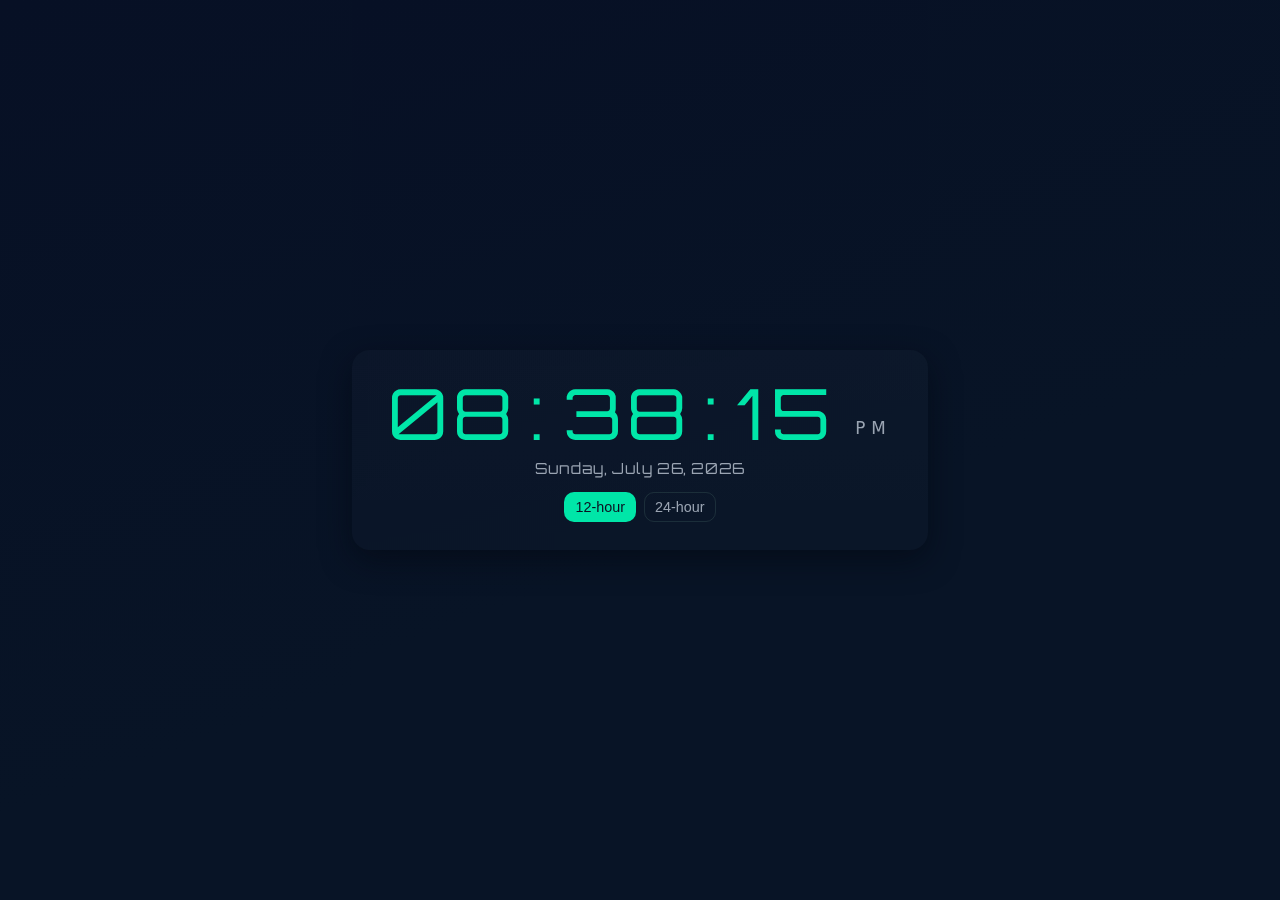
<file: clock.html>
<!DOCTYPE html>
<html lang="en">
<head>
  <meta charset="utf-8" />
  <meta name="viewport" content="width=device-width,initial-scale=1" />
  <title>Digital Clock</title>
  <link href="https://fonts.googleapis.com/css2?family=Orbitron:wght@400;700&display=swap" rel="stylesheet">
  <style>
    :root{
      --bg:#0b1020;
      --card:#0f1724;
      --accent:#00e6a8;
      --muted:#9aa4b2;
    }

    html,body{ height:100%; margin:0; font-family: 'Orbitron', system-ui, sans-serif; background: linear-gradient(160deg,#071025 0%, #081426 60%); color:var(--accent); display:flex; align-items:center; justify-content:center; }

    .clock {
      background: linear-gradient(180deg, rgba(255,255,255,0.02), rgba(255,255,255,0.01));
      backdrop-filter: blur(6px);
      border-radius: 18px;
      padding: 28px 36px;
      box-shadow: 0 10px 30px rgba(3,8,18,0.6);
      text-align:center;
      min-width:300px;
    }

    .time {
      font-size: 4.4rem;
      letter-spacing: 6px;
      line-height: 1;
      display:flex;
      justify-content:center;
      gap:12px;
      align-items:baseline;
    }

    .segment { display:inline-block; min-width: 1ch; }

    .ampm {
      font-size: 1.05rem;
      color:var(--muted);
      margin-left:8px;
      transform: translateY(-6px);
      font-family: system-ui, sans-serif;
    }

    .date {
      margin-top:10px;
      font-size:0.95rem;
      color:var(--muted);
      letter-spacing:0.6px;
    }

    .controls {
      margin-top:14px;
      display:flex;
      gap:8px;
      justify-content:center;
      align-items:center;
    }

    .btn {
      background:transparent;
      border:1px solid rgba(160,220,190,0.12);
      color:var(--muted);
      padding:6px 10px;
      border-radius:10px;
      font-size:0.9rem;
      cursor:pointer;
    }

    .btn.active {
      color:var(--bg);
      background:var(--accent);
      border-color:transparent;
    }

    @media (max-width:420px){
      .time{ font-size:3rem; gap:8px; }
      .clock{ padding:20px; min-width:240px; }
    }
  </style>
</head>
<body>
  <div class="clock" role="application" aria-label="Digital clock">
    <div class="time" id="time">
      <span class="segment" id="hours">00</span>
      <span>:</span>
      <span class="segment" id="minutes">00</span>
      <span>:</span>
      <span class="segment" id="seconds">00</span>
      <span class="ampm" id="ampm">AM</span>
    </div>

    <div class="date" id="date">Monday, January 1, 2025</div>

    <div class="controls" aria-hidden="false">
      <button class="btn active" id="btn12">12-hour</button>
      <button class="btn" id="btn24">24-hour</button>
    </div>
  </div>

  <script>
    // Configuration: default 12-hour mode
    let use24Hour = false;

    // Elements
    const elHours = document.getElementById('hours');
    const elMinutes = document.getElementById('minutes');
    const elSeconds = document.getElementById('seconds');
    const elAMPM = document.getElementById('ampm');
    const elDate = document.getElementById('date');
    const btn12 = document.getElementById('btn12');
    const btn24 = document.getElementById('btn24');

    // Toggle buttons
    btn12.addEventListener('click', () => { use24Hour = false; btn12.classList.add('active'); btn24.classList.remove('active'); updateClock(); });
    btn24.addEventListener('click', () => { use24Hour = true; btn24.classList.add('active'); btn12.classList.remove('active'); updateClock(); });

    // Formats with leading zero (digit-by-digit safe)
    function two(n){
      n = Number(n);
      return (n < 10 ? '0' + n : '' + n);
    }

    // Update clock once per second
    function updateClock(){
      const now = new Date();

      let h = now.getHours();
      const m = now.getMinutes();
      const s = now.getSeconds();

      if (!use24Hour){
        elAMPM.textContent = h >= 12 ? 'PM' : 'AM';
        h = h % 12;
        if (h === 0) h = 12;
      } else {
        elAMPM.textContent = ''; // hide AM/PM in 24-hour mode
      }

      // Write digit-by-digit (safe arithmetic)
      elHours.textContent = two(h);
      elMinutes.textContent = two(m);
      elSeconds.textContent = two(s);

      // Date: Weekday, Month Day, Year
      const days = ['Sunday','Monday','Tuesday','Wednesday','Thursday','Friday','Saturday'];
      const months = ['January','February','March','April','May','June','July','August','September','October','November','December'];
      const weekday = days[now.getDay()];
      const month = months[now.getMonth()];
      const day = now.getDate();
      const year = now.getFullYear();
      elDate.textContent = `${weekday}, ${month} ${day}, ${year}`;
    }

    // Start clock and ensure alignment to second (first call immediately)
    updateClock();
    // Align next ticks to real seconds instead of drifting
    setTimeout(function(){
      updateClock();
      setInterval(updateClock, 1000);
    }, 1000 - (new Date()).getMilliseconds());
  </script>
</body>
</html>
</file>
